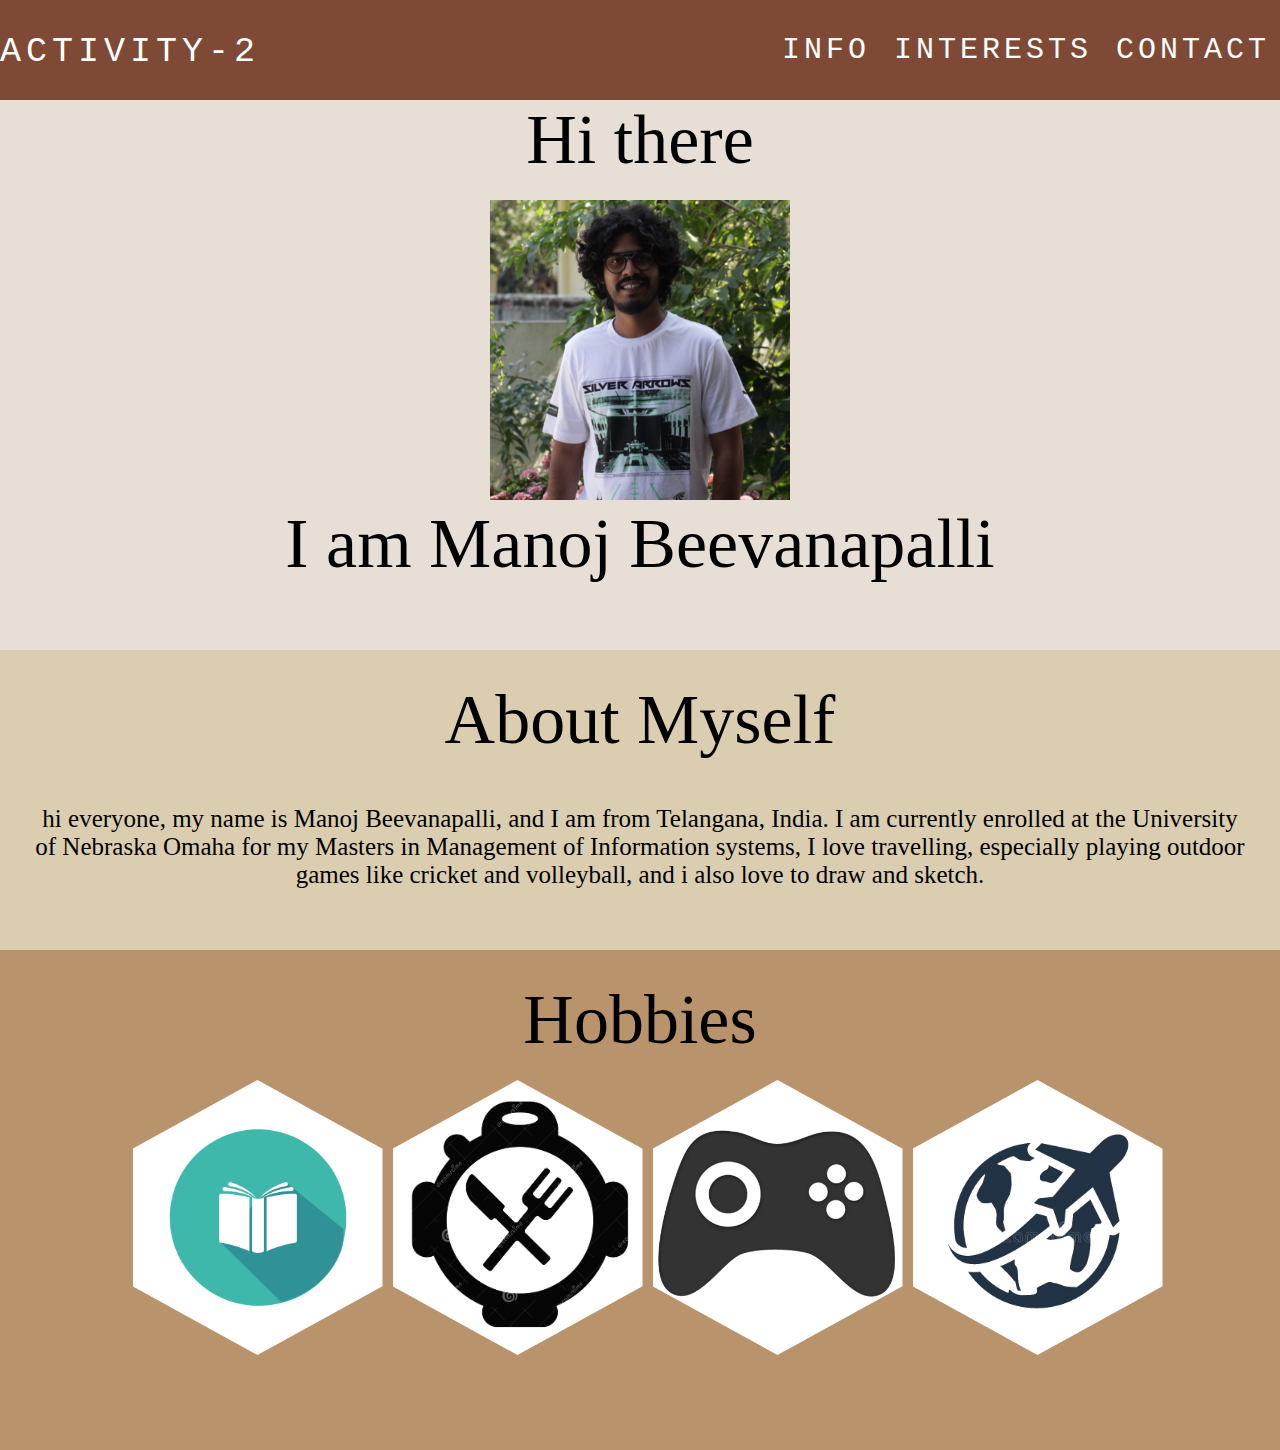
<file: index.html>
<!DOCTYPE html>
<html lang="en" dir="ltr">
<head>
  <meta charset="utf-8">
  <title>Index</title>
  <link rel="stylesheet" type="text/css" href="c1.css" />
</head>
<body>
  <section>
    <!-- Navigation bar-->
    <article class="div_0">
      <header>
        <div class="wrapper">
         <div class="title">
          <p> ACTIVITY-2</p>
         </div>
         <nav>
          <a href="index.html">INFO</a>
		  <a href="Interests.html">INTERESTS</a>
          <a href="contact.html">CONTACT</a>
         </nav>
        </div>
      </header>
    </article>

    <!-- Introduction -->
    <article class="div_1">
      <p style="margin:0; height:100px;text-align:center;font-family:Brush Script MT;font-size:70px; ">Hi there</p>
      <center>
        <img src="img/m1.png" class="pic">
      </center>
      <p style="margin:0;height:100px;text-align:center;font-family:Brush Script MT;font-size:70px; ">I am Manoj Beevanapalli</p>
    </article>

    <!-- About Myself -->
    <article class="div_2">
      <p style="margin:0; height:100px;text-align:center;font-family:Brush Script MT;font-size:70px; ">About Myself</p>
      <p style="text-align:center;font-family:Georgia;font-size:25px">hi everyone, my name is Manoj Beevanapalli, and I am from Telangana, India. I am currently enrolled at the University of Nebraska Omaha for my Masters in Management of Information systems, I love travelling, especially playing outdoor games like cricket and volleyball, and i also love to draw and sketch.</p>
    </article>
    <!--Hobbies -->
    <article class="div_4">
      <div>
        <p style="text-align:center; padding:30px; margin:0; font-family:Brush Script MT;font-size:70px; color:black">Hobbies</p>
        <!--Hobbies row1 -->
        <div>
          <div class="row_3">
            <div class="img"><div class="text">Reading Novels</div></div>
            <div class="img"><div class="text">Cooking</div></div>
            <div class="img"><div class="text">Gaming</div></div>
            <div class="img"><div class="text">Travelling</div></div>
          </div>
        </div>
      </div>
    </article>
  </section>
</body>
</html>
</file>
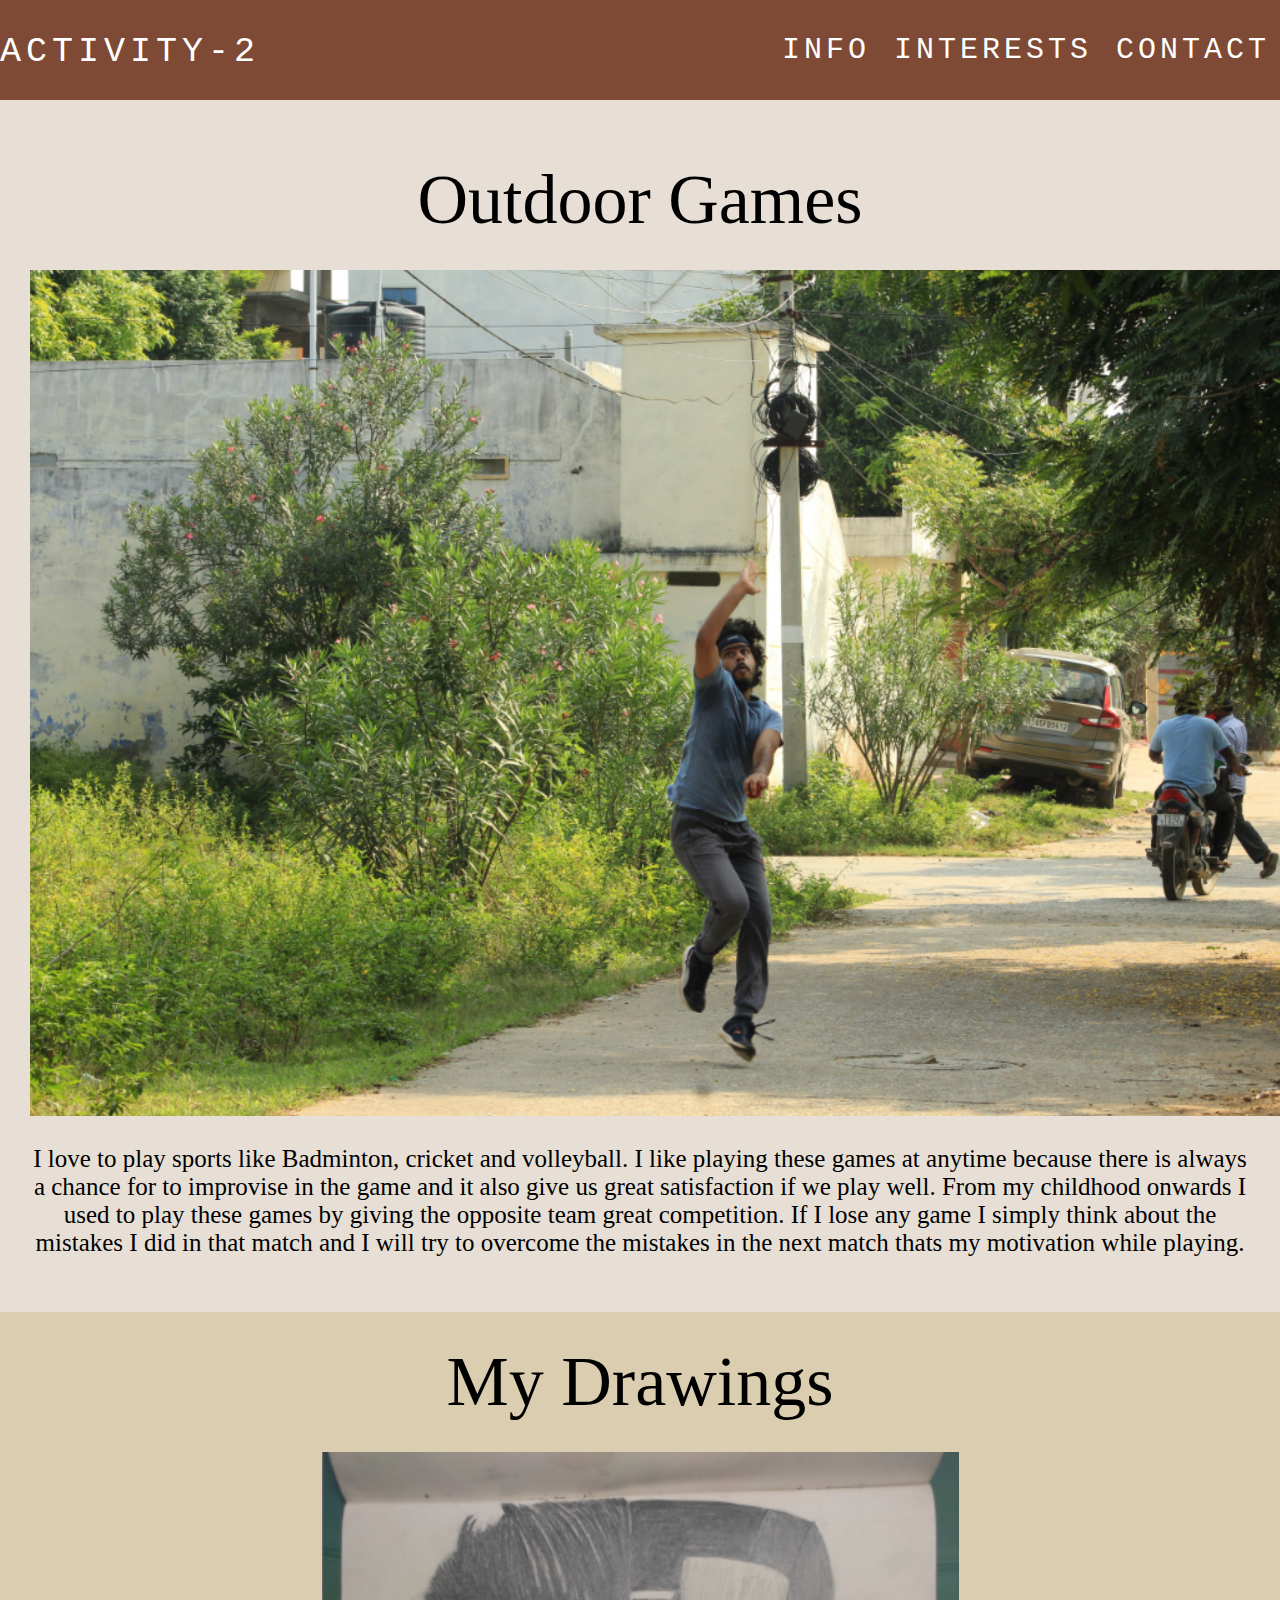
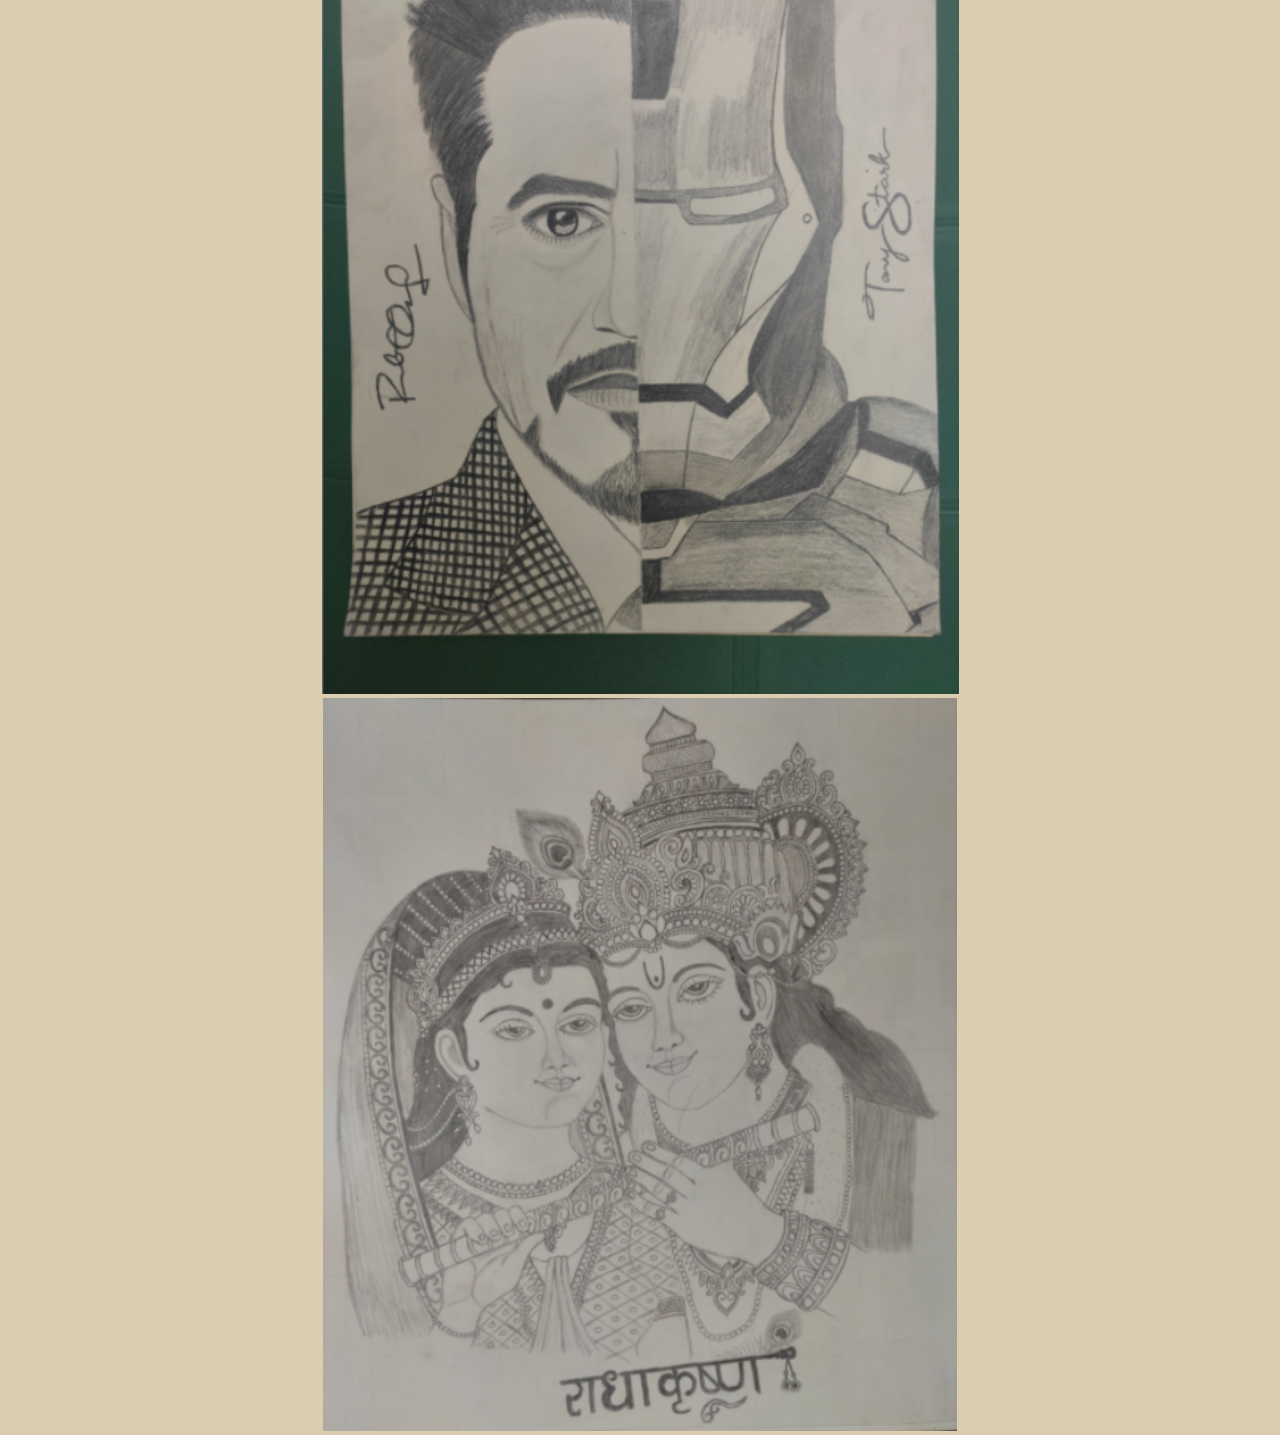
<file: Interests.html>
<!DOCTYPE html>
<html lang="en" dir="ltr">
<head>
  <meta charset="utf-8">
  <title>Index</title>
  <link rel="stylesheet" type="text/css" href="c1.css" />
</head>
<body>
  <section>
    <!-- Navigation bar-->
    <article class="div_0">
      <header>
        <div class="wrapper">
         <div class="title">
          <p> ACTIVITY-2</p>
         </div>
         <nav>
          <a href="index.html">INFO</a>
		  <a href="Interests.html">INTERESTS</a>
          <a href="contact.html">CONTACT</a>
         </nav>
        </div>
      </header>
    </article>

    <!-- Outdoor games -->
    <article class="div_11">
	<p style="text-align:center; padding:30px; margin:0; font-family:Brush Script MT;font-size:70px; color:black">Outdoor Games</p>
	  <center>
        <img src="img/s1.png">
      </center>
      <p style="text-align:center;font-family:Georgia;font-size:25px">I love to play sports like Badminton, cricket and volleyball. I like playing these games at anytime because there is always a chance for to improvise in the game and it also give us great satisfaction if we play well. From my childhood onwards I used to play these games by  giving the opposite team great competition. If I lose any game I simply think about the mistakes I did in that match and I will try to overcome the mistakes in the next match thats my motivation while playing. </p>
    </article>
	<!-- My drawings -->
    <article class="div_22">
		<p style="text-align:center; padding:30px; margin:0; font-family:Brush Script MT;font-size:70px; color:black">My Drawings</p>
		<center>
			<img src="img/d1.png">
		</center>
		<center>
			<img src="img/d2.png">
		</center>
	</article>
  </section>
</body>
</html>
</file>
<file: c1.css>
*{
  box-sizing: border-box;
}

body{
  margin:0;
  padding:0;
  border:0;
}

/*-- navigation bar--*/

.div_0{
  height: 100px;
  max-width: 100%;
}
.Wrapper{
  width:1170px;
}
header{
  height: 100px;
  background: #7e4a35;
  width:100%;
  z-index: 12;
  position:fixed;
}
.title{
  width:30%;
  float: left;
  line-height:35px;
}
.title p{
  text-decoration: none;
  font-size: 35px;
  color:#fff;
  letter-spacing: 5px;
  font-family: Courier;
}

nav{
  float: right;
  line-height:100px;
}
nav a{
  text-decoration: none;
  font-family: Courier;
  letter-spacing:4px;
  font-size:30px;
  margin:0 10px;
  color: #fff;
}


/*-- Introduction --*/
.div_1{
  height: 550px;
  max-width: 100%;
  background-color:#E7DFD5;
}

/*-- About Myself --*/
.div_2{
  height: 300px;
  max-width: 100%;
  background-color: #dbceb0;
  padding:30px;
}


/*--Hobbies --*/
.div_4{
  height: 500px;
  max-width: 100%;
  background-color: #b9936c;
}

/*--polygon--*/
.img{
  width: 250px;
  height: 275px;
  background-color: #fff;
clip-path:polygon(0% 25%,0% 75%,50% 100%,100% 75%,100% 25%,50% 0%);
}
.text{
  width:250px;
  height:275px;
  background: #fff;
  opacity: 0;
  font-family: Courier;
  padding:115px 30px;
}
.img:hover .text
{
  opacity: 0.9;
  text-align: center;
  color: black;
  font-size: 30px;
  font-weight: 700;
}

/*--profile pic --*/
.pic{
  width:300px;
  height:300px;
  text-align: center;
}

/*--polygon alignment--*/
.row_1{
  display:grid;
  justify-content: center;
  grid-template-columns: 260px 260px 260px 260px;
  margin:-10px 0 0 25px;
}
.row_2{
  display:grid;
  justify-content: center;
  grid-template-columns: 260px 260px 260px 305px;
  margin:-60px 0 0 -190px;
}
.row_3{
  display:grid;
  justify-content: center;
  grid-template-columns: 260px 260px 260px 260px;
  margin:-10px 0 0 25px;
}

/*--polygon image insert--*/
.row_1 .img:nth-child(1){
  background-image: url('img/i1.png');
  background-size: cover;
  background-position: center;
}
.row_1 .img:nth-child(2){
  background-image: url('img/i2.png');
  background-size: cover;
  background-position: center;
}
.row_1 .img:nth-child(3){
  background-image: url('img/i3.png');
  background-size: cover;
  background-position: center;
}
.row_1 .img:nth-child(4){
  background-image: url('img/i4.png');
  background-size: cover;
  background-position: center;
}
.row_2 .img:nth-child(2){
  background-image: url('img/i5.png');
  background-size: cover;
  background-position: center;
}
.row_2 .img:nth-child(3){
  background-image: url('img/i6.png');
  background-size: cover;
  background-position: center;
}
.row_2 .img:nth-child(4){
  background-image: url('img/i7.png');
  background-size: cover;
  background-position: center;
}
.row_3 .img:nth-child(1){
  background-image: url('img/h1.png');
  background-size: cover;
  background-position: center;
}
.row_3 .img:nth-child(2){
  background-image: url('img/h2.png');
  background-size: cover;
  background-position: center;
}
.row_3 .img:nth-child(3){
  background-image: url('img/h3.png');
  background-size: cover;
  background-position: center;
}
.row_3 .img:nth-child(4){
  background-image: url('img/h4.png');
  background-size: cover;
  background-position: center;
}

/*--Contact Info--*/
.con_1{
  height: 650px;
  max-width: 100%;
  background-color:#E7DFD5;
}
.split{
  float: left;
  width: 50%;
  padding: 10px;
  height: 300px;
}

.div_11{
  height: 100%;
  max-width: 100%;
  background-color:#E7DFD5;
  padding:30px;
}

.div_22{
  height: 100%;
  max-width: 100%;
  background-color: #dbceb0;
}
</file>
